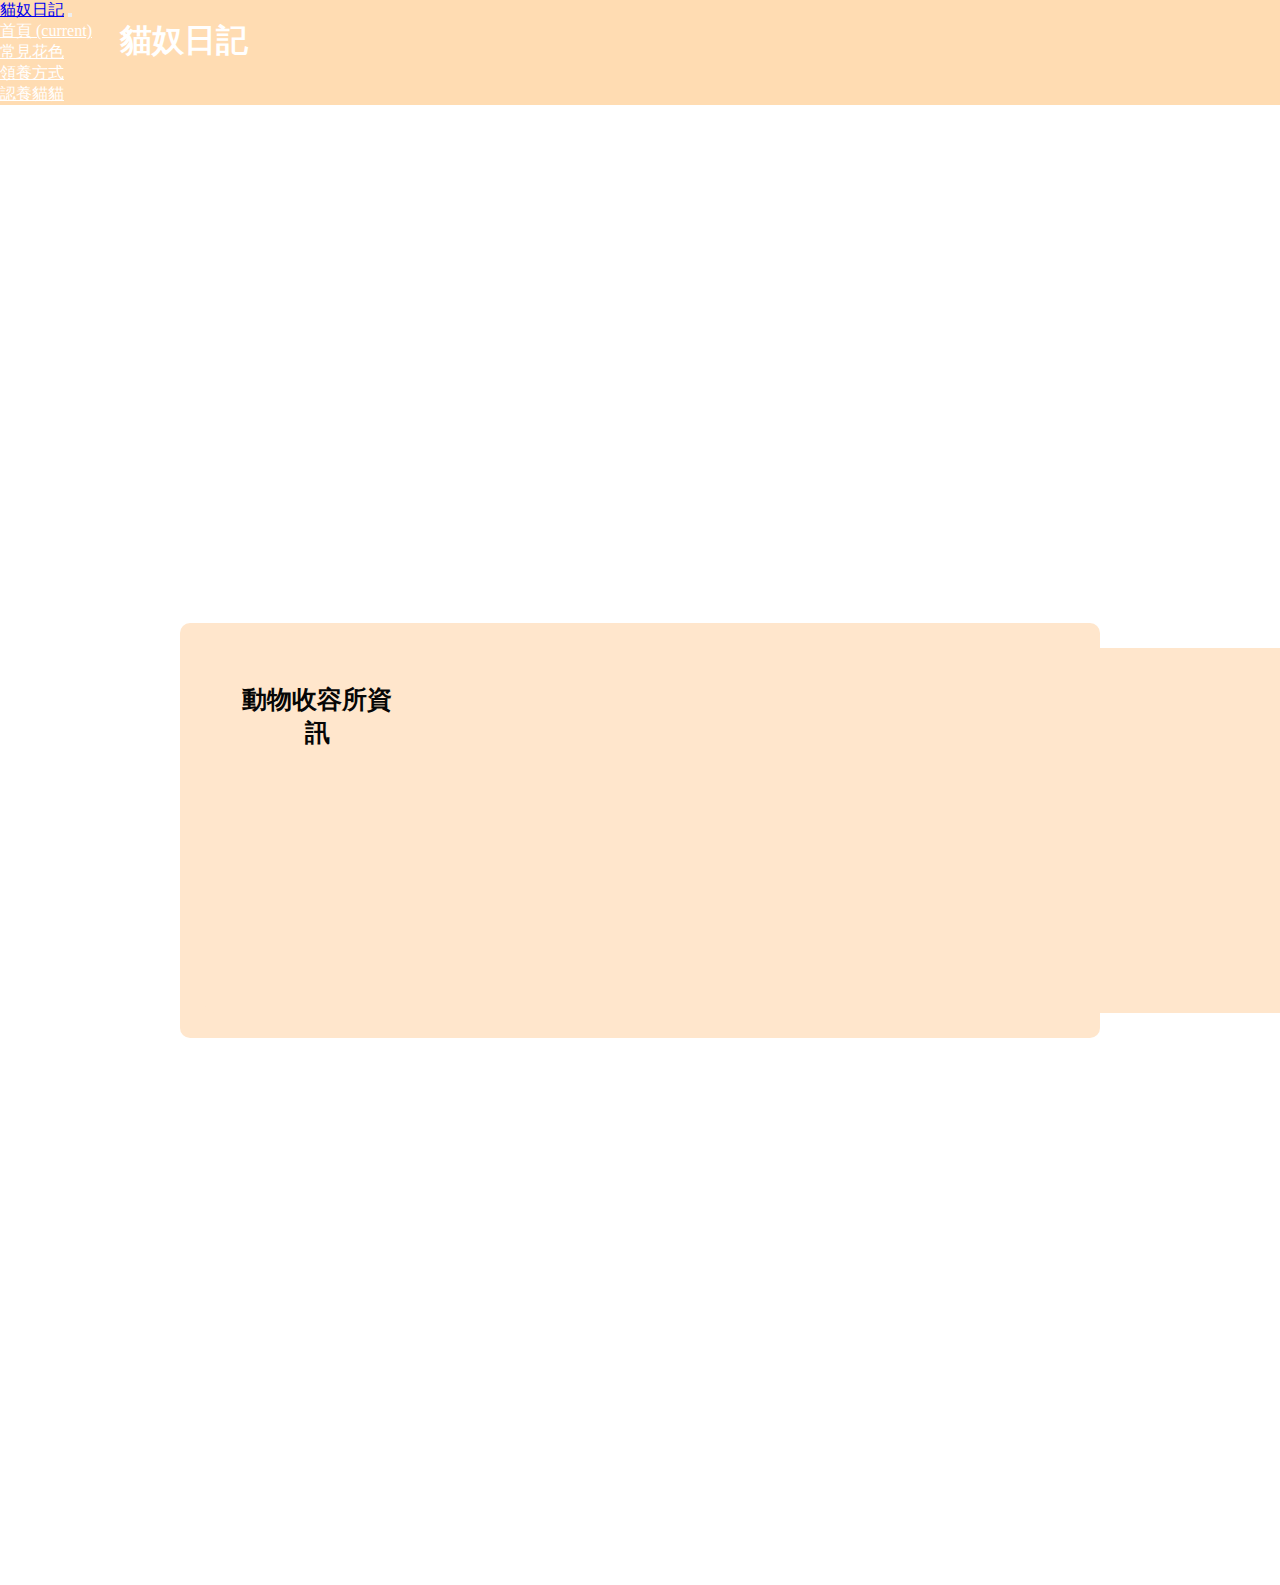
<file: cat.html>
<!DOCTYPE html>
<html lang="en">

<head>
    <meta charset="UTF-8">
    <meta name="viewport" content="width=device-width, initial-scale=1.0">
    <title>快樂貓奴</title>
    <link rel="stylesheet" href="index.css">
    <link rel="stylesheet" href="https://cdn.jsdelivr.net/npm/bootstrap@4.6.2/dist/css/bootstrap.min.css"
        integrity="sha384-xOolHFLEh07PJGoPkLv1IbcEPTNtaed2xpHsD9ESMhqIYd0nLMwNLD69Npy4HI+N" crossorigin="anonymous">

</head>

<body>
    <header>
        <h1>貓奴日記</h1>
        <nav class="navbar navbar-expand-lg navbar-light nav_bg_color">
            <a class="navbar-brand" href="#">貓奴日記</a>
            <button class="navbar-toggler" type="button" data-toggle="collapse" data-target="#navbarNavDropdown"
                aria-controls="navbarNavDropdown" aria-expanded="false" aria-label="Toggle navigation">
                <span class="navbar-toggler-icon"></span>
            </button>
            <div class="collapse navbar-collapse" id="navbarNavDropdown">
                <ul class="navbar-nav">
                    <li class="nav-item active">
                        <a class="nav-link" href="index.html">首頁 <span class="sr-only">(current)</span></a>
                    </li>
                    <li class="nav-item">
                        <a class="nav-link" href="color.html">常見花色</a>
                    </li>
                    <li class="nav-item">
                        <a class="nav-link" href="save.html">領養方式</a>
                    </li>
                    <li class="nav-item">
                        <a class="nav-link" href="cat.html">認養貓貓</a>
                    </li>
                </ul>
            </div>
        </nav>
    </header>

    </header>
    <main>

        <section class="flour">
            <div class="col-12">
                <div>
                    <h4>動物收容所資訊</h4>
                    <iframe width="560" height="315" src="https://www.youtube.com/embed/QMS_hKv6uO4?si=tDFmcexVVbt4xW-n"
                        title="YouTube video player" frameborder="0"
                        allow="accelerometer; autoplay; clipboard-write; encrypted-media; gyroscope; picture-in-picture; web-share"
                        allowfullscreen></iframe>
                    <iframe width="560" height="315" src="https://www.youtube.com/embed/lsMl8Mc2V_k?si=y7UI2LxiboEO3ish"
                        title="YouTube video player" frameborder="0"
                        allow="accelerometer; autoplay; clipboard-write; encrypted-media; gyroscope; picture-in-picture; web-share"
                        allowfullscreen></iframe>


                </div>
            </div>

        </section>
        
    </main>
    <footer></footer>


</body>

</html>
</file>
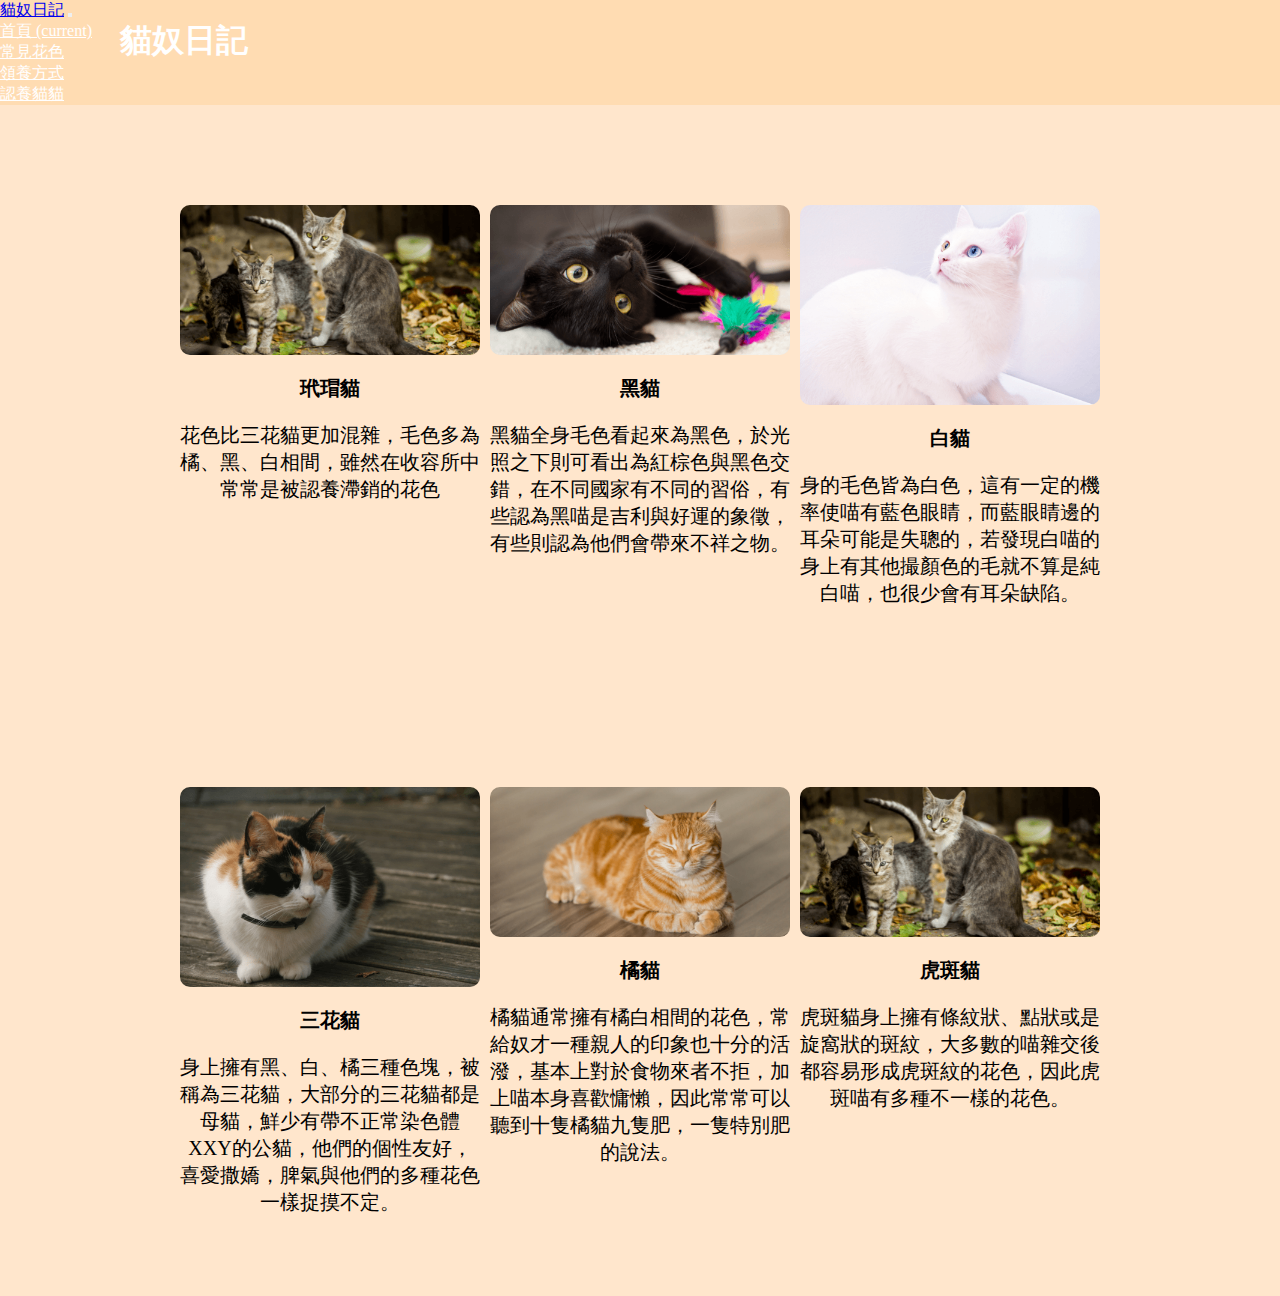
<file: color.html>
<!DOCTYPE html>
<html lang="en">

<head>
    <meta charset="UTF-8">
    <meta name="viewport" content="width=device-width, initial-scale=1.0">
    <title>快樂貓奴</title>
    <link rel="stylesheet" href="index.css">
    <link rel="stylesheet" href="https://cdn.jsdelivr.net/npm/bootstrap@4.6.2/dist/css/bootstrap.min.css"
        integrity="sha384-xOolHFLEh07PJGoPkLv1IbcEPTNtaed2xpHsD9ESMhqIYd0nLMwNLD69Npy4HI+N" crossorigin="anonymous">

</head>

<body>
    <header>
        <h1>貓奴日記</h1>

        <nav class="navbar navbar-expand-lg navbar-light nav_bg_color">
            <a class="navbar-brand" href="#">貓奴日記</a>
            <button class="navbar-toggler" type="button" data-toggle="collapse" data-target="#navbarNavDropdown"
                aria-controls="navbarNavDropdown" aria-expanded="false" aria-label="Toggle navigation">
                <span class="navbar-toggler-icon"></span>
            </button>
            <div class="collapse navbar-collapse" id="navbarNavDropdown">
                <ul class="navbar-nav">
                    <li class="nav-item active">
                        <a class="nav-link" href="index.html">首頁 <span class="sr-only">(current)</span></a>
                    </li>
                    <li class="nav-item">
                        <a class="nav-link" href="color.html">常見花色</a>
                    </li>
                    <li class="nav-item">
                        <a class="nav-link" href="save.html">領養方式</a>
                    </li>
                    <li class="nav-item">
                        <a class="nav-link" href="cat.html">認養貓貓</a>
                    </li>
                </ul>
            </div>
        </nav>
    </header>
    <main>



        <section class="catcolor">
            
                <div>
                    <img src="tabby cat.png" alt="戴帽貓">
                    <h3>玳瑁貓</h3>
                    <p>花色比三花貓更加混雜，毛色多為橘、黑、白相間，雖然在收容所中常常是被認養滯銷的花色</p>

                </div>
                <div>
                    <img src="black cat.png" alt="黑貓">
                    <h3>黑貓</h3>
                    <p>黑貓全身毛色看起來為黑色，於光照之下則可看出為紅棕色與黑色交錯，在不同國家有不同的習俗，有些認為黑喵是吉利與好運的象徵，有些則認為他們會帶來不祥之物。</p>

                </div>
                <div>
                    <img src="white cat.png" alt="白貓">
                    <h3>白貓</h3>
                    <p>身的毛色皆為白色，這有一定的機率使喵有藍色眼睛，而藍眼睛邊的耳朵可能是失聰的，若發現白喵的身上有其他撮顏色的毛就不算是純白喵，也很少會有耳朵缺陷。</p>

                </div>

            
        </section>
        <section class="catcolor">
            <div>
                <img src="calico cat.png" alt="三花貓">
                <h3>三花貓</h3>
                <p>身上擁有黑、白、橘三種色塊，被稱為三花貓，大部分的三花貓都是母貓，鮮少有帶不正常染色體XXY的公貓，他們的個性友好，喜愛撒嬌，脾氣與他們的多種花色一樣捉摸不定。</p>

            </div>
            <div>
                <img src="orange cat.png" alt="橘貓">
                <h3>橘貓</h3>
                <p>橘貓通常擁有橘白相間的花色，常給奴才一種親人的印象也十分的活潑，基本上對於食物來者不拒，加上喵本身喜歡慵懶，因此常常可以聽到十隻橘貓九隻肥，一隻特別肥的說法。</p>

            </div>
            <div>
                <img src="tabby cat.png" alt="虎斑貓">
                <h3>虎斑貓</h3>
                <p>虎斑貓身上擁有條紋狀、點狀或是旋窩狀的斑紋，大多數的喵雜交後都容易形成虎斑紋的花色，因此虎斑喵有多種不一樣的花色。</p>

            </div>
    </main>
    <footer></footer>


</body>

</html>
</file>
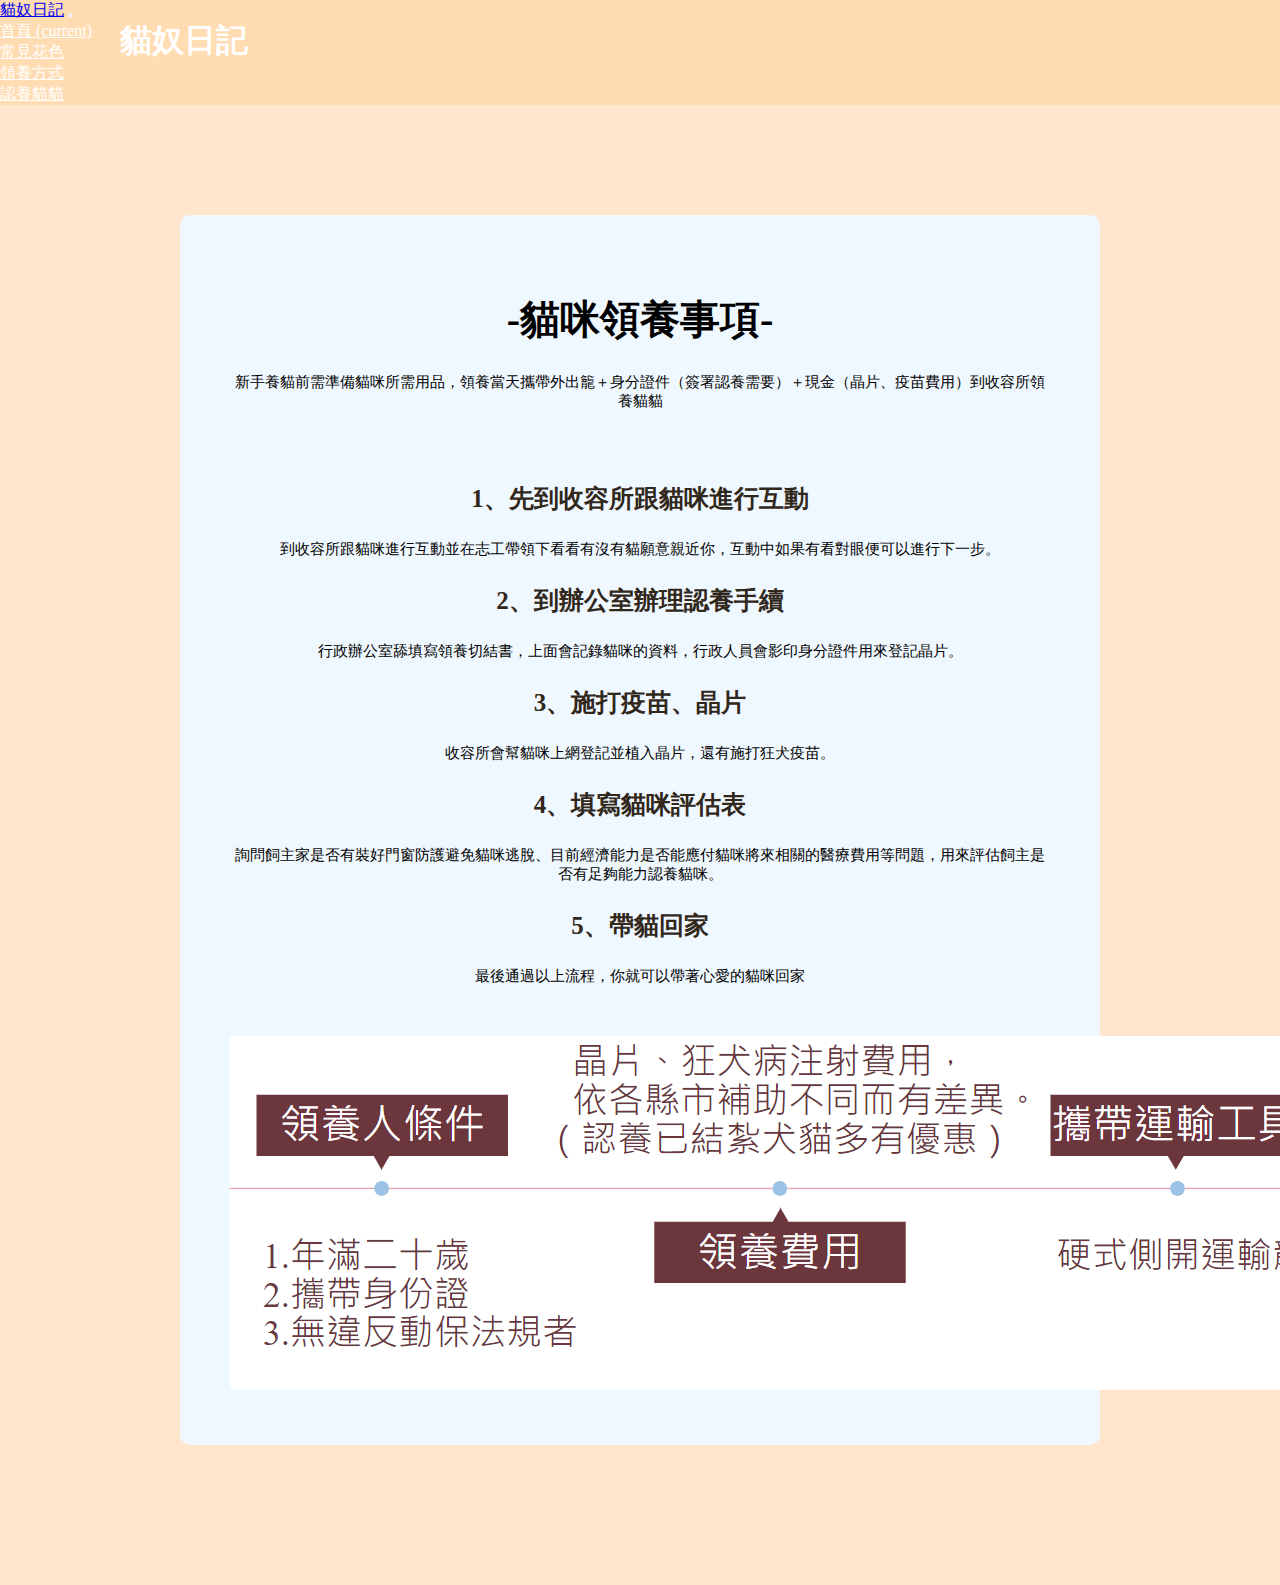
<file: save.html>
<!DOCTYPE html>
<html lang="en">

<head>
    <meta charset="UTF-8">
    <meta name="viewport" content="width=device-width, initial-scale=1.0">
    <title>快樂貓奴</title>
    <link rel="stylesheet" href="index.css">
    <link rel="stylesheet" href="https://cdn.jsdelivr.net/npm/bootstrap@4.6.2/dist/css/bootstrap.min.css"
        integrity="sha384-xOolHFLEh07PJGoPkLv1IbcEPTNtaed2xpHsD9ESMhqIYd0nLMwNLD69Npy4HI+N" crossorigin="anonymous">


</head>

<body>
    <header>
        <h1>貓奴日記</h1>

        <nav class="navbar navbar-expand-lg navbar-light nav_bg_color">
            <a class="navbar-brand" href="#">貓奴日記</a>
            <button class="navbar-toggler" type="button" data-toggle="collapse" data-target="#navbarNavDropdown"
                aria-controls="navbarNavDropdown" aria-expanded="false" aria-label="Toggle navigation">
                <span class="navbar-toggler-icon"></span>
            </button>
            <div class="collapse navbar-collapse" id="navbarNavDropdown">
                <ul class="navbar-nav">
                    <li class="nav-item active">
                        <a class="nav-link" href="index.html">首頁 <span class="sr-only">(current)</span></a>
                    </li>
                    <li class="nav-item">
                        <a class="nav-link" href="color.html">常見花色</a>
                    </li>
                    <li class="nav-item">
                        <a class="nav-link" href="save.html">領養方式</a>
                    </li>
                    <li class="nav-item">
                        <a class="nav-link" href="cat.html">認養貓貓</a>
                    </li>
                </ul>
            </div>
        </nav>
    </header>
    <main>

        <section class="top">
            <div class="c">
                <div>
                    <h4>-貓咪領養事項-</h4>
                    <p>新手養貓前需準備貓咪所需用品，領養當天攜帶外出籠＋身分證件（簽署認養需要）＋現金（晶片、疫苗費用）到收容所領養貓貓</p>
                    <br>
                    <br>
                    <h2>1、先到收容所跟貓咪進行互動</h2>
                    <p>到收容所跟貓咪進行互動並在志工帶領下看看有沒有貓願意親近你，互動中如果有看對眼便可以進行下一步。</p>
                    <h2>2、到辦公室辦理認養手續</h2>
                    <p>行政辦公室舔填寫領養切結書，上面會記錄貓咪的資料，行政人員會影印身分證件用來登記晶片。</p>
                    <h2>3、施打疫苗、晶片</h2>
                    <p>收容所會幫貓咪上網登記並植入晶片，還有施打狂犬疫苗。</p>
                    <h2>4、填寫貓咪評估表</h2>
                    <p>詢問飼主家是否有裝好門窗防護避免貓咪逃脫、目前經濟能力是否能應付貓咪將來相關的醫療費用等問題，用來評估飼主是否有足夠能力認養貓咪。</p>
                    <h2>5、帶貓回家</h2>
                    <p>最後通過以上流程，你就可以帶著心愛的貓咪回家</p>
                    <h2></h2>
                    <img src="top.png" alt="步驟">



                </div>
            </div>

        </section>
        <section class="">

        </section>
    </main>
    <footer></footer>


</body>

</html>
</file>
<file: index.css>
* {
    padding: 0px;
    margin: 0;
}

header{
    
    
    width: 100%;
    position: relative;
}
h1 {
    color: rgb(255, 255, 255);
    position: absolute;
    left: 120px;
    top: 0;
    line-height: 80px;
}
.nav_bg_color{
    background-color: rgb(255, 220, 178);
}
.navbar-light .navbar-nav .active>.nav-link, .navbar-light .navbar-nav .nav-link.active, .navbar-light .navbar-nav .nav-link.show, .navbar-light .navbar-nav .show>.nav-link{
    color: #ffffff;
}
.navbar-light .navbar-nav .nav-link{
    color: #ffffff;
}
.navbar-light .navbar-nav .nav-link:focus, .navbar-light .navbar-nav .nav-link:hover{
    color: #9626ff;
}
.navbar-nav{
    position: center;
}
.box{
    background-color: #ffc08d;
    color: #ffffff;
    margin-top: 25px;
    padding: 50px;
}





.home {
    background-color: rgb(49, 39, 37);
    color: rgb(255, 255, 255);
    height: 85vh;
    background-image: url(bodi-raw-GZ_MoxyMUsI-unsplash.jpg);
    background-size: cover;
    background-position: center;
    background-attachment: fixed;
    display: flex;
    flex-direction: column;
    align-items: center;
    justify-content: center;
    font-size: 20px;

}

.home a {
    color: aliceblue;
    text-decoration: none;
    border: 5px solid;
    padding: 10px 20px;
    border-radius: 5px;
   
}

.catcolor {
    display: flex;
    background-color: rgb(255, 230, 204);
    justify-content: space-between;
    align-content: center;
    padding: 100px 180px 80px;
    font-size: 20px;
}

.catcolor div {
    width: 300px;
    text-align: center;
}

.catcolor img {
    width: 100%;
    border-radius: 10px;
    display: flex;
}

.catcolor h3 {
    font-size: 20px;
    margin: 20px;
}

.slogan {
    background-color: rgb(28, 30, 31);
    color: aliceblue;
    height: 250px;
    display: flex;
    justify-content: center;
    align-items: center;
    font-size: 20px;
    line-height: 1.8em;
}

.catt {
    display: flex;
    
    
}

.catt img {
    padding: 10px;
    
    border-radius: 60px;
    width: 50%;
    

}

.catnap {
    
    background-color: rgb(255, 255, 255);
    display: flex;
    flex-direction: column;
    align-items: center;
    padding: 70px 70px;
    text-align: center;

}

.catnap h2 {
    font-size: 25px;
    color: rgb(108, 87, 60);
}

.catnap p {
    font-size: 15px;
}

.end {
    background-color: rgb(49, 39, 27);
    height: 80px;
    display: flex;
    justify-content: center;
    align-items: center;
    font-size: 15px;
    color: aliceblue;
}

.top {
    background-color: rgb(255, 230, 204);
    justify-content: center;
    align-content: center;
    padding: 50px 180px 80px;
    height: 150vh;
    text-align: center;
    
}

.top h4 {
    text-align: center;
    color: black;
    font-size: 2em;
    margin-block-start: 0.67em;
    margin-block-end: 0.67em;
    margin-inline-start: 0px;
    margin-inline-end: 0px;
}
.top p{
    font-size: 15px;
}
.top div {
    background-color: aliceblue;
    margin: auto;
    padding: 25px;
    border-radius: 10px;
    font-size: 20px;

}

.top h2 {
    color: rgb(49, 39, 27);
    padding: 25px;
    font-size: 25px
;
}

.flour h4 {
    color: #060606;
    text-align: center;
    font-size: 25px;
    padding: 10px;
}

.flour {

    justify-content: center;
    align-content: center;
    padding: 50px 180px 80px;
    height: 150vh;
    text-align: center;


}

.flour div {
    background-color: rgb(255, 230, 204);
    margin: auto;
    padding: 25px;
    border-radius: 10px;
    font-size: 20px;
    display: flex;
    justify-content: space-evenly;

}
</file>
